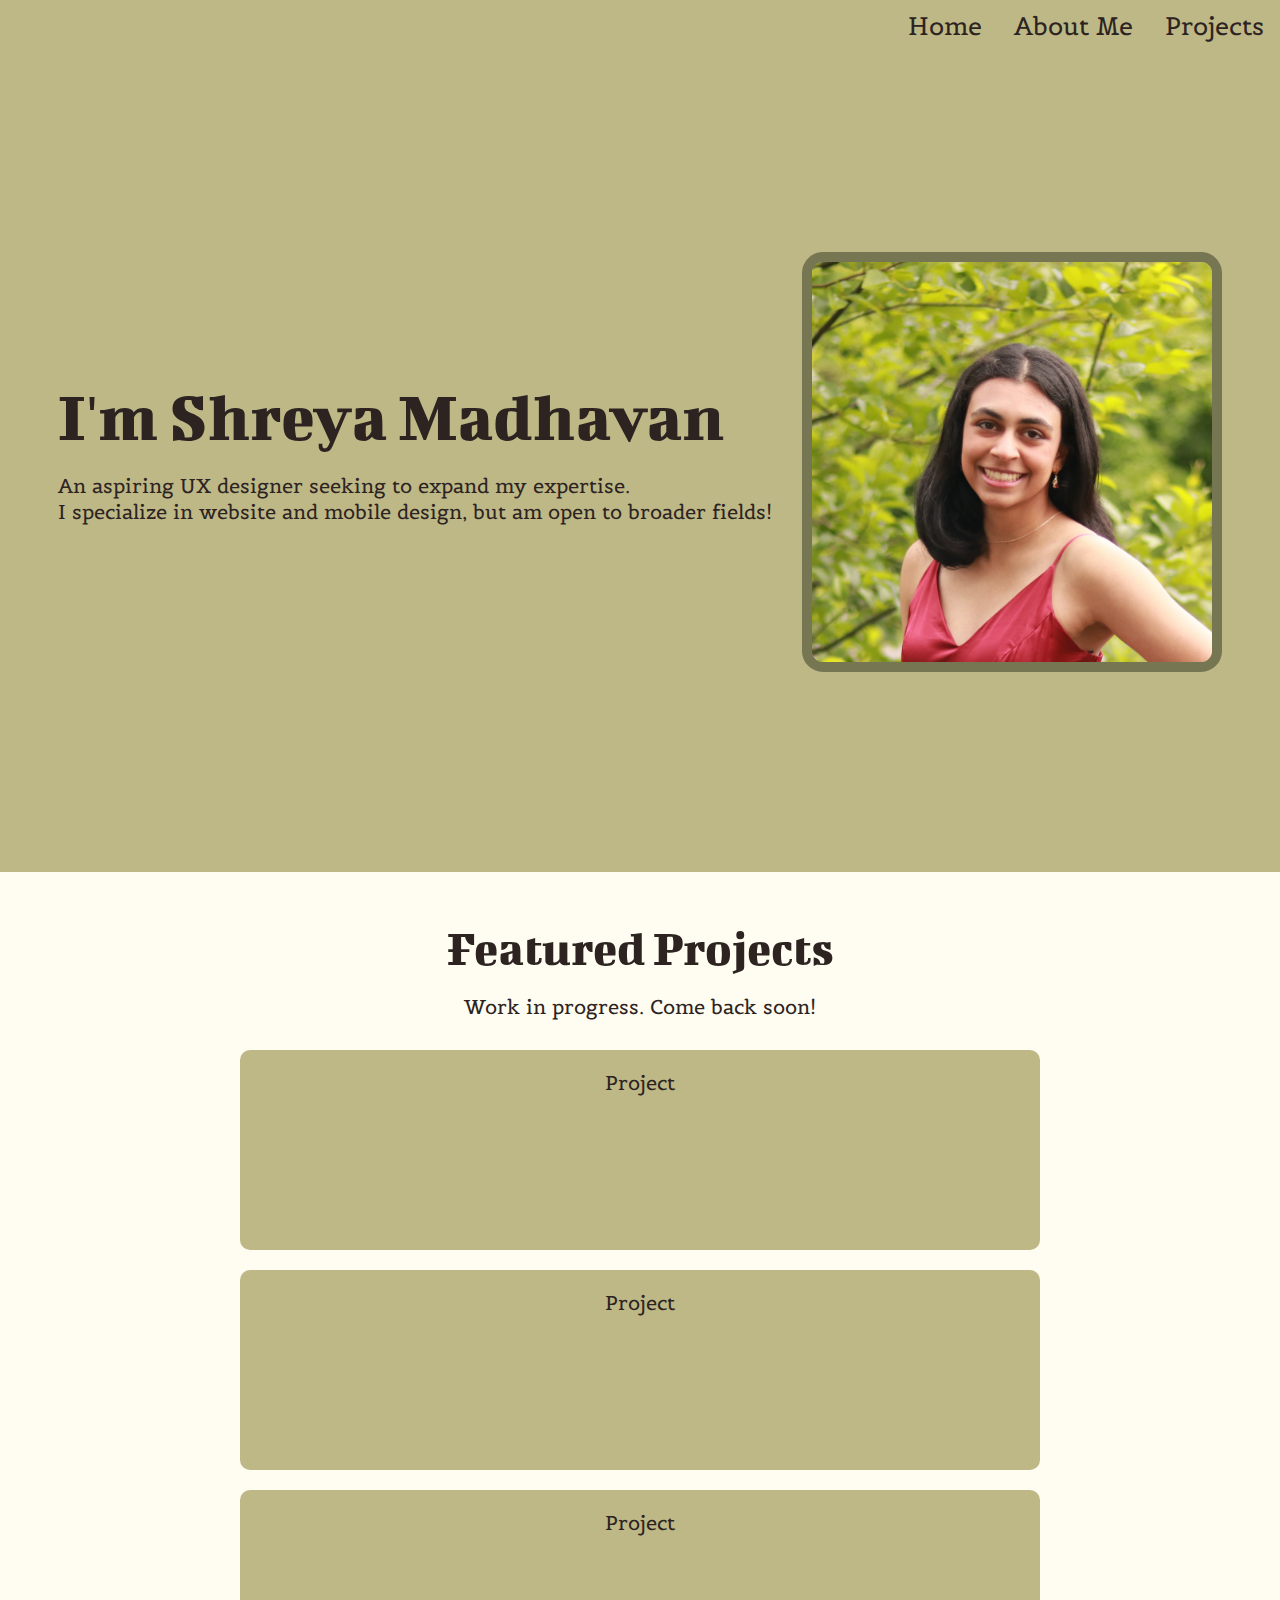
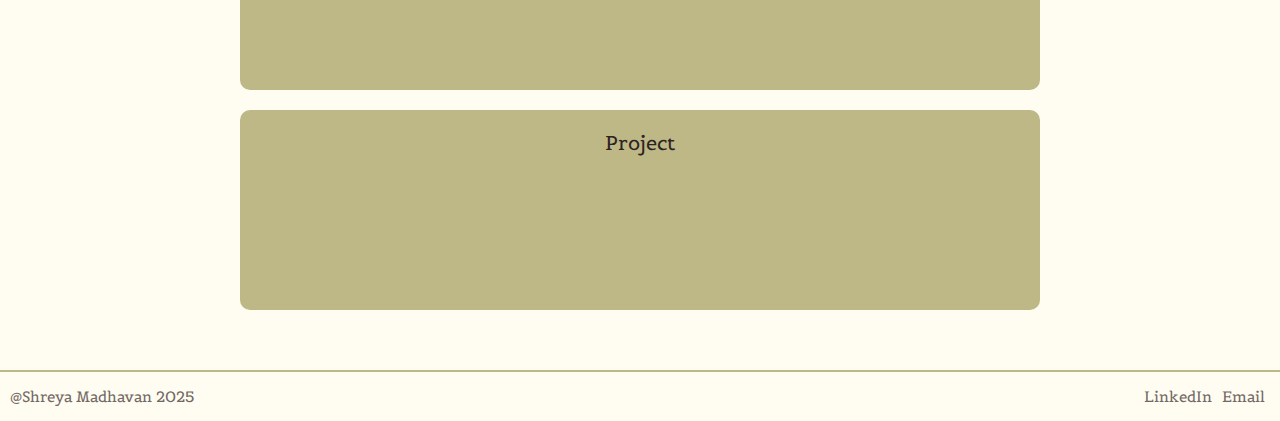
<file: index.html>
<!-- alt z for word wrap -->
<!DOCTYPE html>
<html lang="en">
<head>
    <meta charset="UTF-8">
    <meta name="viewport" content="width=device-width, initial-scale=1.0">
    <link rel="stylesheet" href="style/homePage.css">
    <title>Main Page</title>
    <link rel="preconnect" href="https://fonts.googleapis.com">
    <link rel="preconnect" href="https://fonts.gstatic.com" crossorigin>
    <link href="https://fonts.googleapis.com/css2?family=Belgrano&family=Bigshot+One&display=swap" rel="stylesheet">
</head>
<body>
    <ul class = "navigation">
        <a class = "Home" href = "index.html">Home</a>
        <a class = "AboutMe" href = "aboutMe.html">About Me</a>
        <a class = "Projects" href = "projects.html">Projects</a>
    </ul>

    <div class = "hero">
        <div class = "description"> 
            <h>I'm Shreya Madhavan</h>
            <p>An aspiring UX designer seeking to expand my expertise. <br> I specialize in website and mobile design, but am open to broader fields!</p>
        </div>
        <img src = "images/Me.JPG" alt = "headshot">
    </div>

    <!-- Sketch out layout cause this sucks -->
    <div class = "projects">
        <h>Featured Projects</h>
        <p>Work in progress. Come back soon!</p>
        <div class = "projectsGrid">
            <!-- will make separate id later -->
            <div class = "projectTile">
                <p>Project</p>
            </div>
            <div class = "projectTile">
                <p>Project</p>
            </div>
            <div class = "projectTile">
                <p>Project</p>
            </div>
            <div class = "projectTile">
                <p>Project</p>
            </div>
        </div>
    </div>

    <div class = "footer">
        <p>@Shreya Madhavan 2025</p> <!--Left side-->
        <!-- Will be a button in the future -->
        <div class = "icons">
            <a href = "https://www.linkedin.com/in/shreya-madhavan-24354228b/" target="_blank">LinkedIn</a>
            <a href = "mailto:shreyamadhavan47@gmail.com" target="_blank">Email</a>
        </div>
    </div>
</body>
</html>
</file>
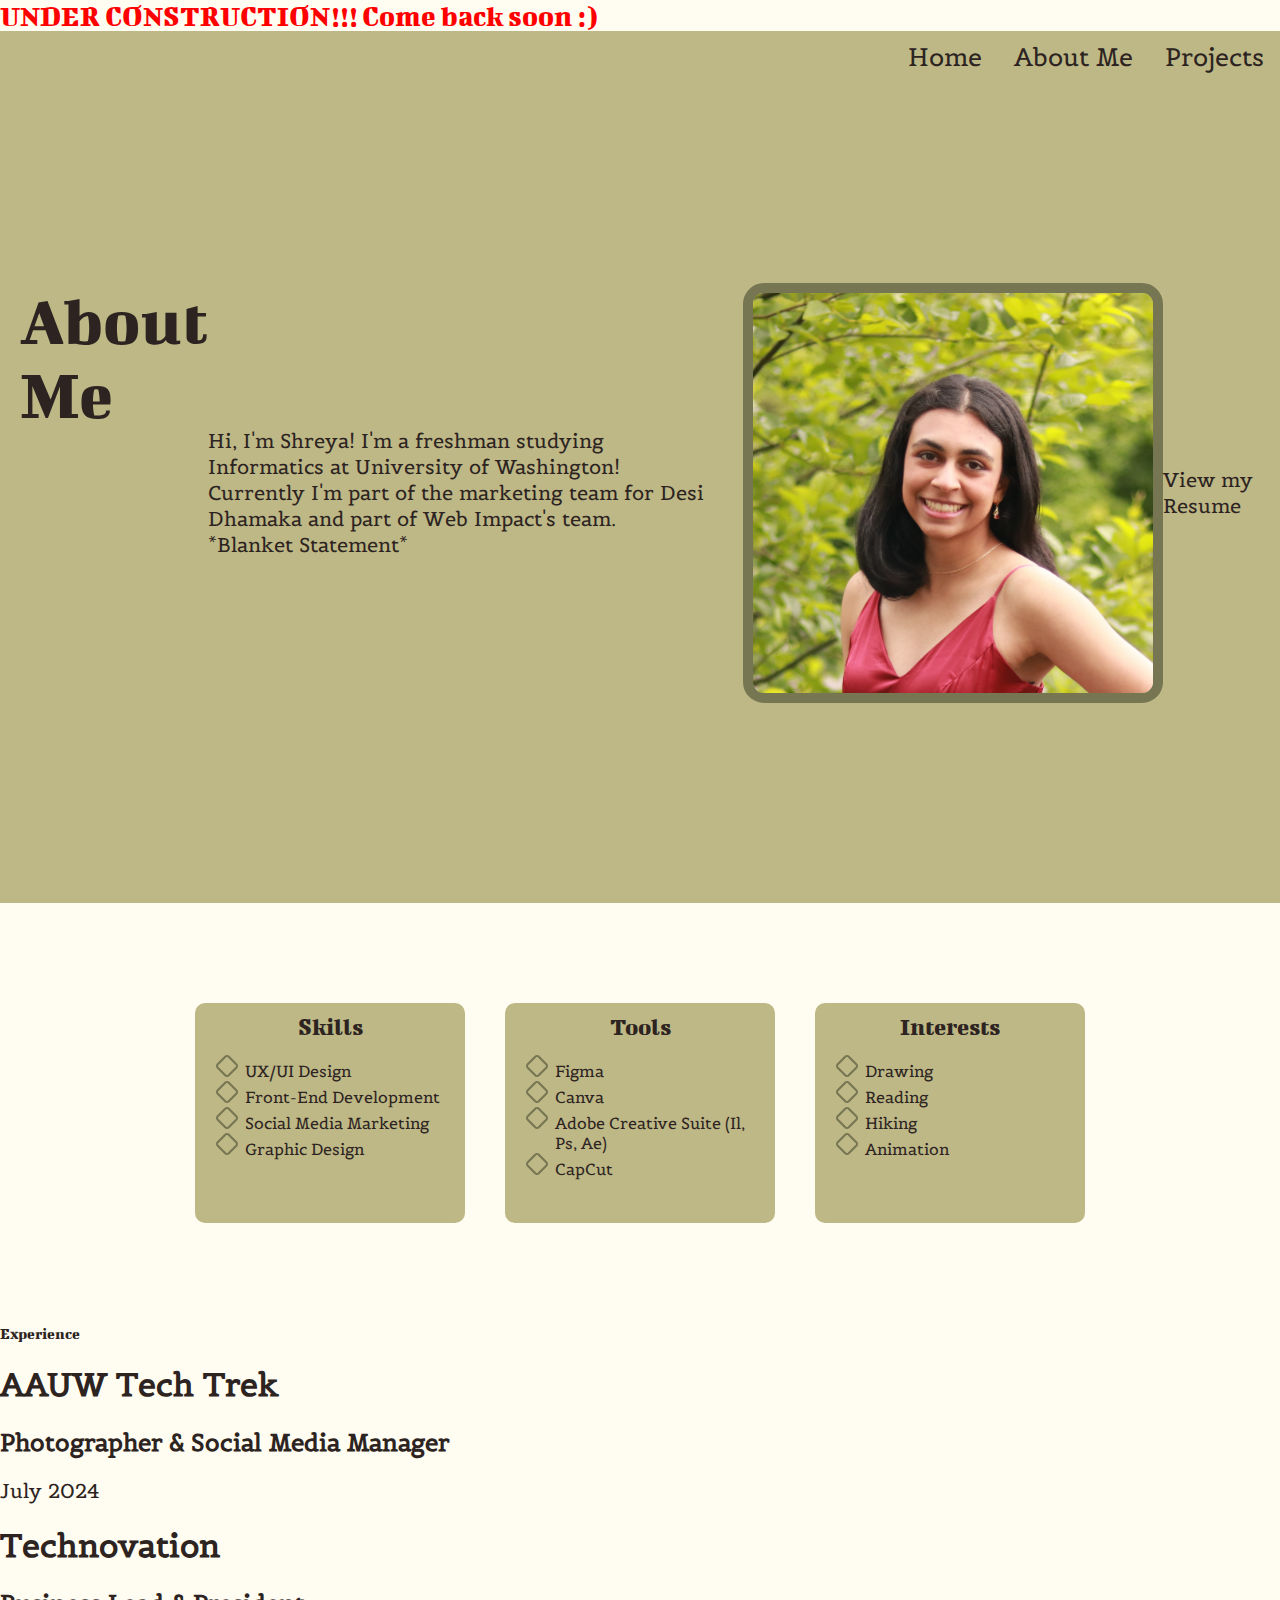
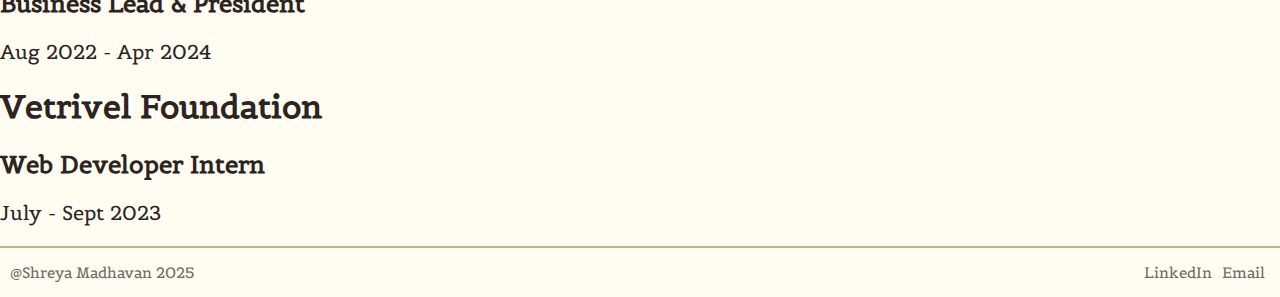
<file: aboutMe.html>
<!DOCTYPE html>
<html lang="en">
<head>
    <meta charset="UTF-8">
    <meta name="viewport" content="width=device-width, initial-scale=1.0">
    <title>About Me</title>
    <link rel="stylesheet" href="style/aboutMe.css">
    <link rel="preconnect" href="https://fonts.googleapis.com">
    <link rel="preconnect" href="https://fonts.gstatic.com" crossorigin>
    <link href="https://fonts.googleapis.com/css2?family=Belgrano&family=Bigshot+One&display=swap" rel="stylesheet">
</head>
<body>
    <h style = "color: red; font-size: 30px;">UNDER CONSTRUCTION!!! Come back soon :)</h>
    <ul class = "navigation">
        <a class = "Home" href = "index.html">Home</a>
        <a class = "AboutMe" href = "aboutMe.html">About Me</a>
        <a class = "Projects" href = "projects.html">Projects</a>
    </ul>

    <div class = "aboutMe">
        <h>About Me</h>
        <p>Hi, I'm Shreya! I'm a freshman studying Informatics at University of Washington!<br>Currently I'm part of the marketing team for Desi Dhamaka and part of Web Impact's team.<br>*Blanket Statement*</p>
        <img src = "images/Me.JPG" alt = "headshot">
        <p>View my Resume</p> <!--Make this a button?-->
    </div>

    <div class = "section2">
        <div class = "grid">
            <h>Skills</h>
            <ul>
                <li>UX/UI Design</li>
                <li>Front-End Development</li>
                <li>Social Media Marketing</li>
                <li>Graphic Design</li>
            </ul>
        </div>
        <div class = "grid">
            <h>Tools</h>
            <ul>
                <li>Figma</li>
                <li>Canva</li>
                <li>Adobe Creative Suite (Il, Ps, Ae)</li>
                <li>CapCut</li>
            </ul>
        </div>
        <div class = "grid">
            <h>Interests</h>
            <ul>
                <li>Drawing</li>
                <li>Reading</li>
                <li>Hiking</li>
                <li>Animation</li>
            </ul>
        </div>
    </div>

    <div class = "experience">
        <h>Experience</h>
        <div class = "job">
            <h1>AAUW Tech Trek</h1>
            <h2>Photographer & Social Media Manager</h2>
            <p>July 2024</p>
        </div>
        <div class = "job">
            <h1>Technovation</h1>
            <h2> Business Lead & President</h2>
            <p>Aug 2022 - Apr 2024</p>
        </div>
        <div class = "job">
            <h1>Vetrivel Foundation</h1>
            <h2>Web Developer Intern</h2>
            <p>July - Sept 2023</p>
        </div>

    </div>

    <div class = "footer">
        <p>@Shreya Madhavan 2025</p>
        <!-- Will be a button in the future -->
        <div class = "icons">
            <a href = "https://www.linkedin.com/in/shreya-madhavan-24354228b/" target="_blank">LinkedIn</a>
            <a href = "mailto:shreyamadhavan47@gmail.com" target="_blank">Email</a>
        </div>
    </div>
</body>
</html>
</file>
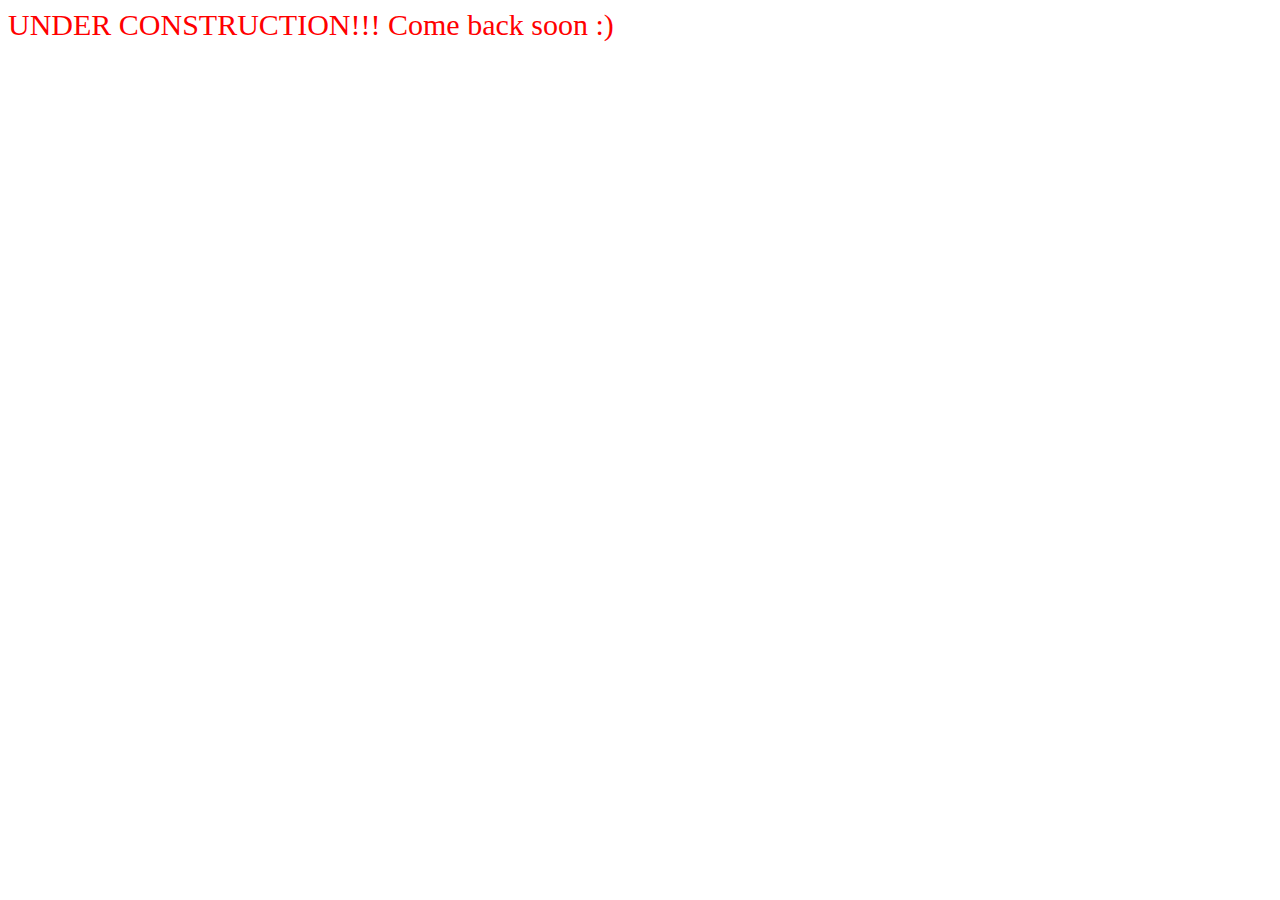
<file: projects.html>
<!DOCTYPE html>
<html lang="en">
<head>
    <meta charset="UTF-8">
    <meta name="viewport" content="width=device-width, initial-scale=1.0">
    <title>Projects</title>
</head>
<body>
    <h style = "color: red; font-size: 30px;">UNDER CONSTRUCTION!!! Come back soon :)</h>
</body>
</html>
</file>
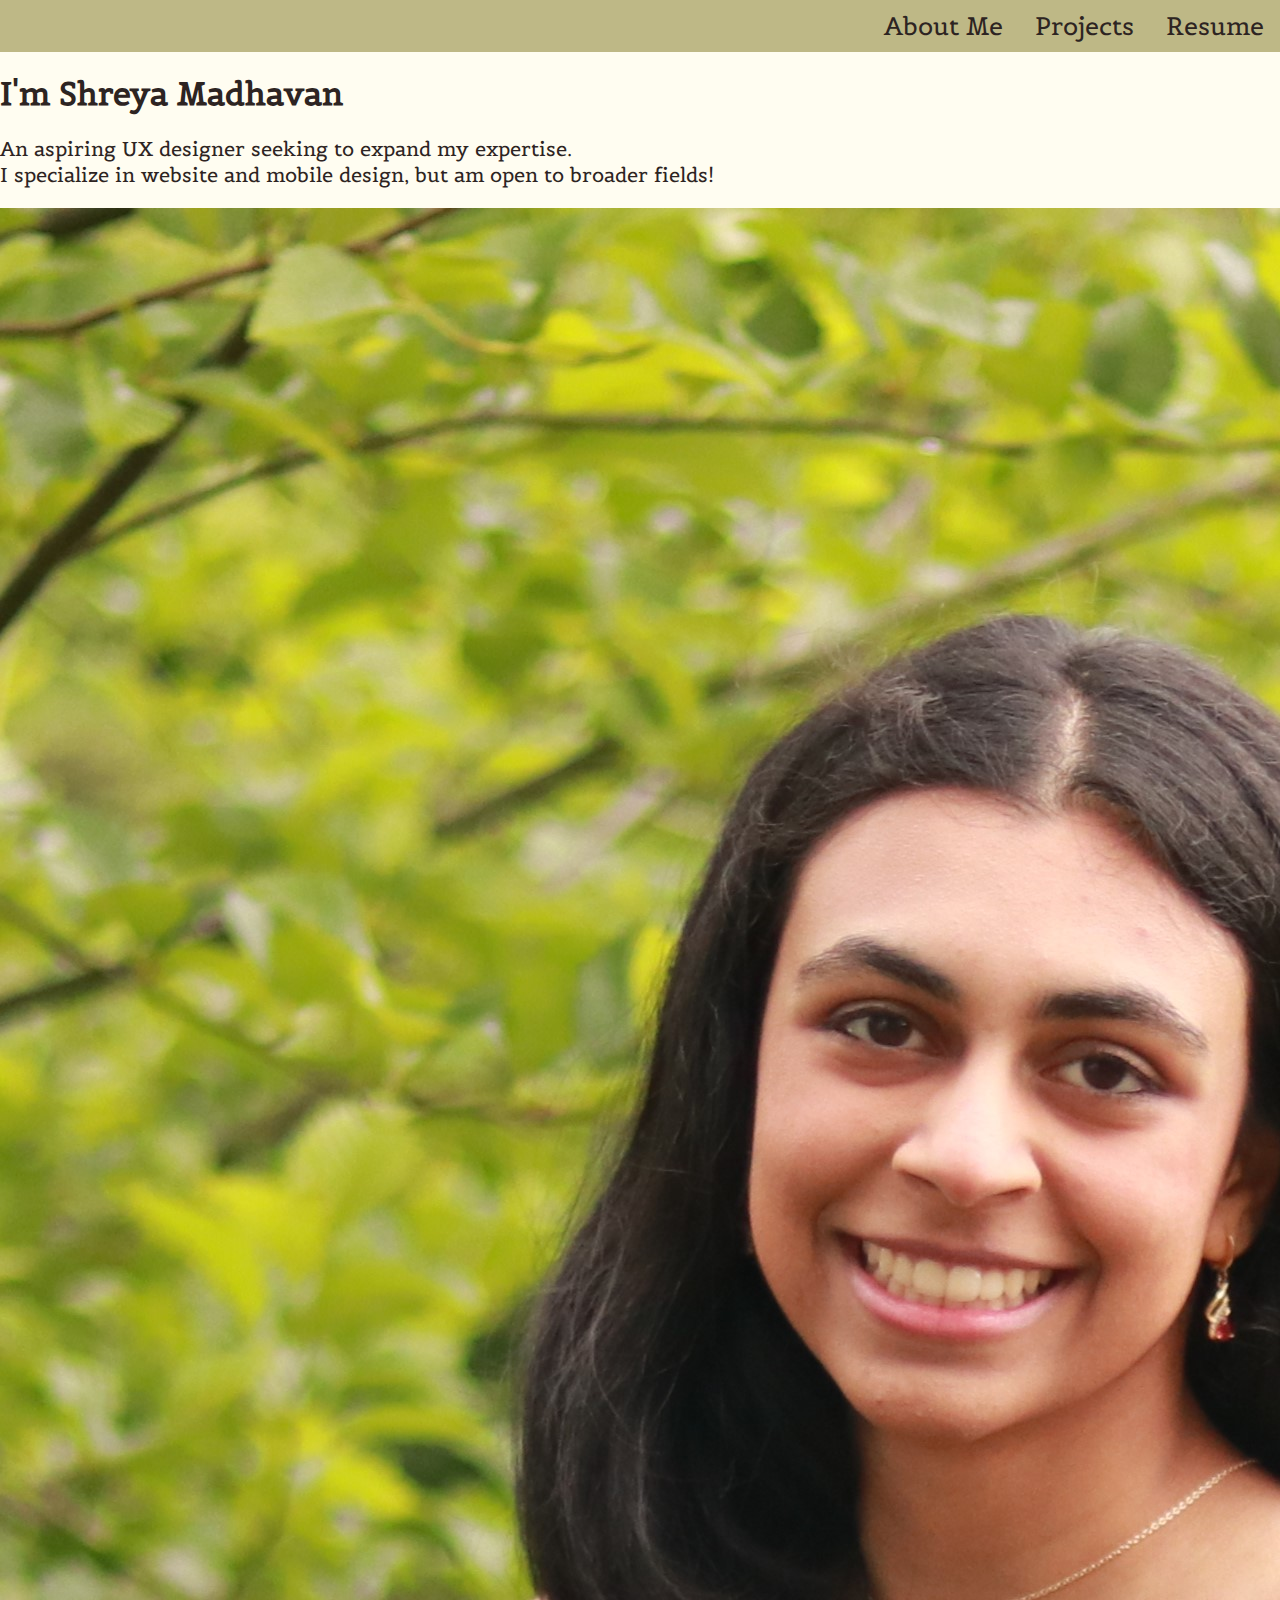
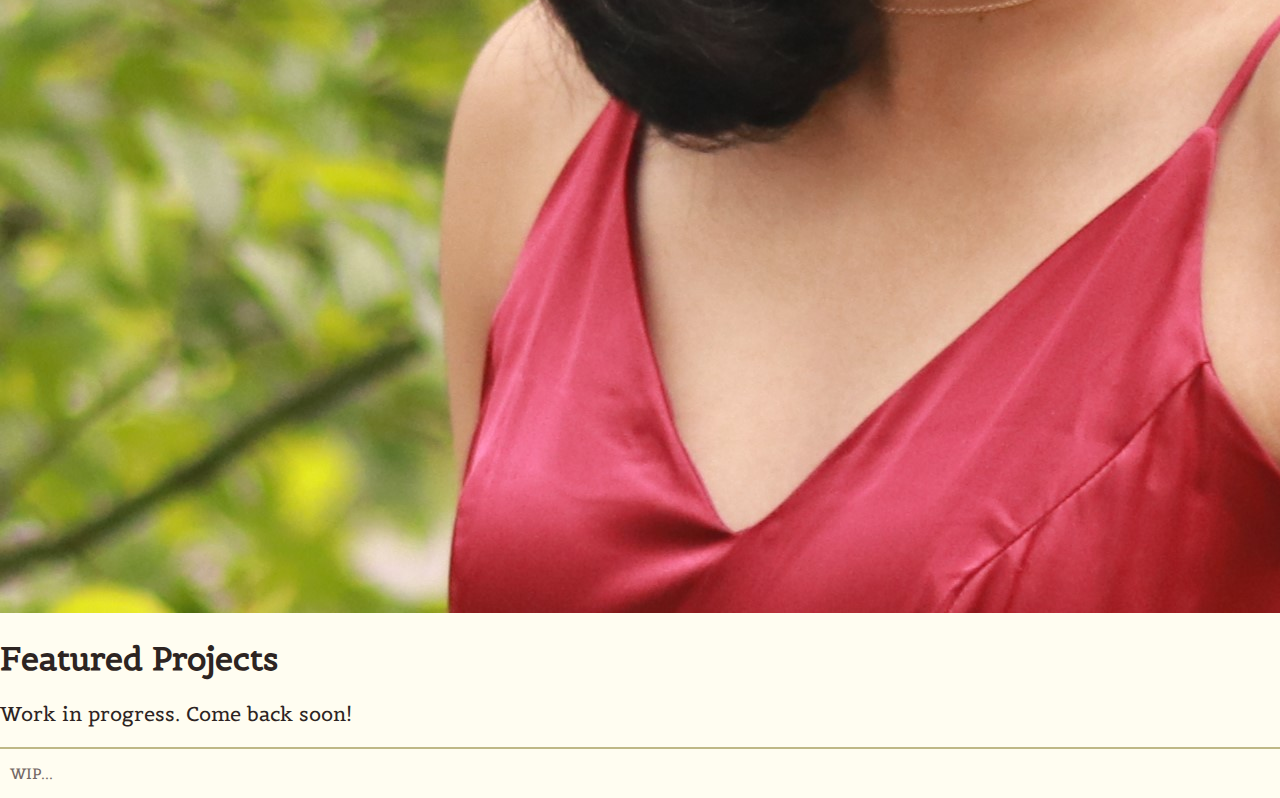
<file: html/aboutMe.html>
<!-- alt z for word wrap -->
<!DOCTYPE html>
<html lang="en">
<head>
    <meta charset="UTF-8">
    <meta name="viewport" content="width=device-width, initial-scale=1.0">
    <link rel="stylesheet" href="../style/aboutMe.css">
    <title>About Me</title>
    <link rel="preconnect" href="https://fonts.googleapis.com">
    <link rel="preconnect" href="https://fonts.gstatic.com" crossorigin>
    <link href="https://fonts.googleapis.com/css2?family=Belgrano&family=Bigshot+One&display=swap" rel="stylesheet">
</head>
<body>
    <div class = "navigation">
        <a class = "About Me" href = "https://www.youtube.com/">About Me</a>
        <a class = "Projects" href = "https://www.youtube.com/">Projects</a>
        <a class = "Resume" href = "https://www.youtube.com/">Resume</a>
    </div>

    <div class = "description">
        <div class = "text"> 
            <h1>I'm Shreya Madhavan</h1>
            <p id = "aboutMeParagraph">An aspiring UX designer seeking to expand my expertise. <br> I specialize in website and mobile design, but am open to broader fields!</p>
        </div>
        <img id = "profileImage" src = "../images/Me.JPG" alt = "headshot">
    </div>

    <div class = "projects">
        <h1>Featured Projects</h1>
        <p>Work in progress. Come back soon!</p>
    </div>

    <div class = "footer">
        <p>WIP...</p>
    </div>
</body>
</html>
</file>
<file: style/homePage.css>
body {
    margin: 0;
    font-family: "Belgrano", serif;
    background-color: #FFFDF1;
    color: #2D2422;
}

p {
    font-size: 20px;
}

a {
    color: #2D2422;
    text-decoration: none; /* no underline */
}

h {
    font-family: "Bigshot One", serif;
}

/* NAVIGATION */
.navigation {
    background-color: #BEB886;
    display: flex;
    justify-content: flex-end;
    margin: 0%;
    position: sticky;
    top: 0;
    overflow: hidden;
}

.navigation a {
    font-size: 25px;
    margin: 10px 16px;   
}

/* HERO */
.hero {
    display: flex;
    padding: 200px 20px;
    justify-content: center;
    background-color: #BEB886;
}

.hero h {
    font-size: 70px;
}

.hero .description {
    display: flex;
    flex-direction: column;
    justify-content: center;
}

.hero img {
    width: 30%;
    height: 30%;
    border-radius: 5%;
    border: 10px solid #777653;
    min-width: 400px;
    min-height: 400px;
    margin-left: 30px;
}

/* PROJECTS */
.projects {
    display: flex;
    margin: 50px;
    flex-direction: column;
    align-items: center;
}

.projects h {
    font-size: 50px;
}

.projectsGrid {
    display: flex;
    flex-direction: column;
    justify-content: space-around;
}

.projectTile {
    width:800px;
    height:200px;
    background:#BEB886;
    text-align: center;
    margin: 10px 10px;
    border-radius: 10px;
}


/* FOOTER */
.footer {
    display: flex;
    align-items: center;
    justify-content: space-between;
    border-top: 2px #BEB886 solid;
    padding: 0px 10px;
}

.footer p {
    font-size: 15px;
    color: #736865;  
}

.footer a {
    font-size: 15px;
    color: #736865;
    padding: 0px 5px;

}

.icons {
    display: flex;
}
</file>
<file: style/aboutMe.css>
body {
    margin: 0;
    font-family: "Belgrano", serif;
    background-color: #FFFDF1;
    color: #2D2422;
}

p {
    font-size: 20px;
}

a {
    color: #2D2422;
    text-decoration: none; /* no underline */
}

h {
    font-family: "Bigshot One", serif;
}

ul {
    list-style-image: url('/images/bullet.png');
}

/* NAVIGATION */
.navigation {
    background-color: #BEB886;
    display: flex;
    justify-content: flex-end;
    margin: 0%;
    position: sticky;
    top: 0;
    overflow: hidden;
}

.navigation a {
    font-size: 25px;
    margin: 10px 16px;   
}

/* ABOUT ME */
.aboutMe {
    display: flex;
    padding: 200px 20px;
    justify-content: center;
    background-color: #BEB886;
}

.aboutMe h {
    font-size: 70px;
}

.aboutMe p {
    display: flex;
    flex-direction: column;
    justify-content: center;
}

.aboutMe img {
    width: 30%;
    height: 30%;
    border-radius: 5%;
    border: 10px solid #777653;
    min-width: 400px;
    min-height: 400px;
    margin-left: 30px;
}

/* SECTION 2 */
.section2 {
    display: flex;
    justify-content: center;
    margin: 100px;
}

.grid {
    display: flex;
    flex-direction: column;
    width:250px;
    height:200px;
    background:#BEB886;
    margin: 0px 20px;
    padding: 10px 10px;
    border-radius: 10px;
}

.grid h {
    text-align: center;
    font-size: 25px;
}


/* FOOTER */
.footer {
    display: flex;
    align-items: center;
    justify-content: space-between;
    border-top: 2px #BEB886 solid;
    padding: 0px 10px;
}

.footer p {
    font-size: 15px;
    color: #736865;  
}

.footer a {
    font-size: 15px;
    color: #736865;
    padding: 0px 5px;

}

.icons {
    display: flex;
}
</file>
